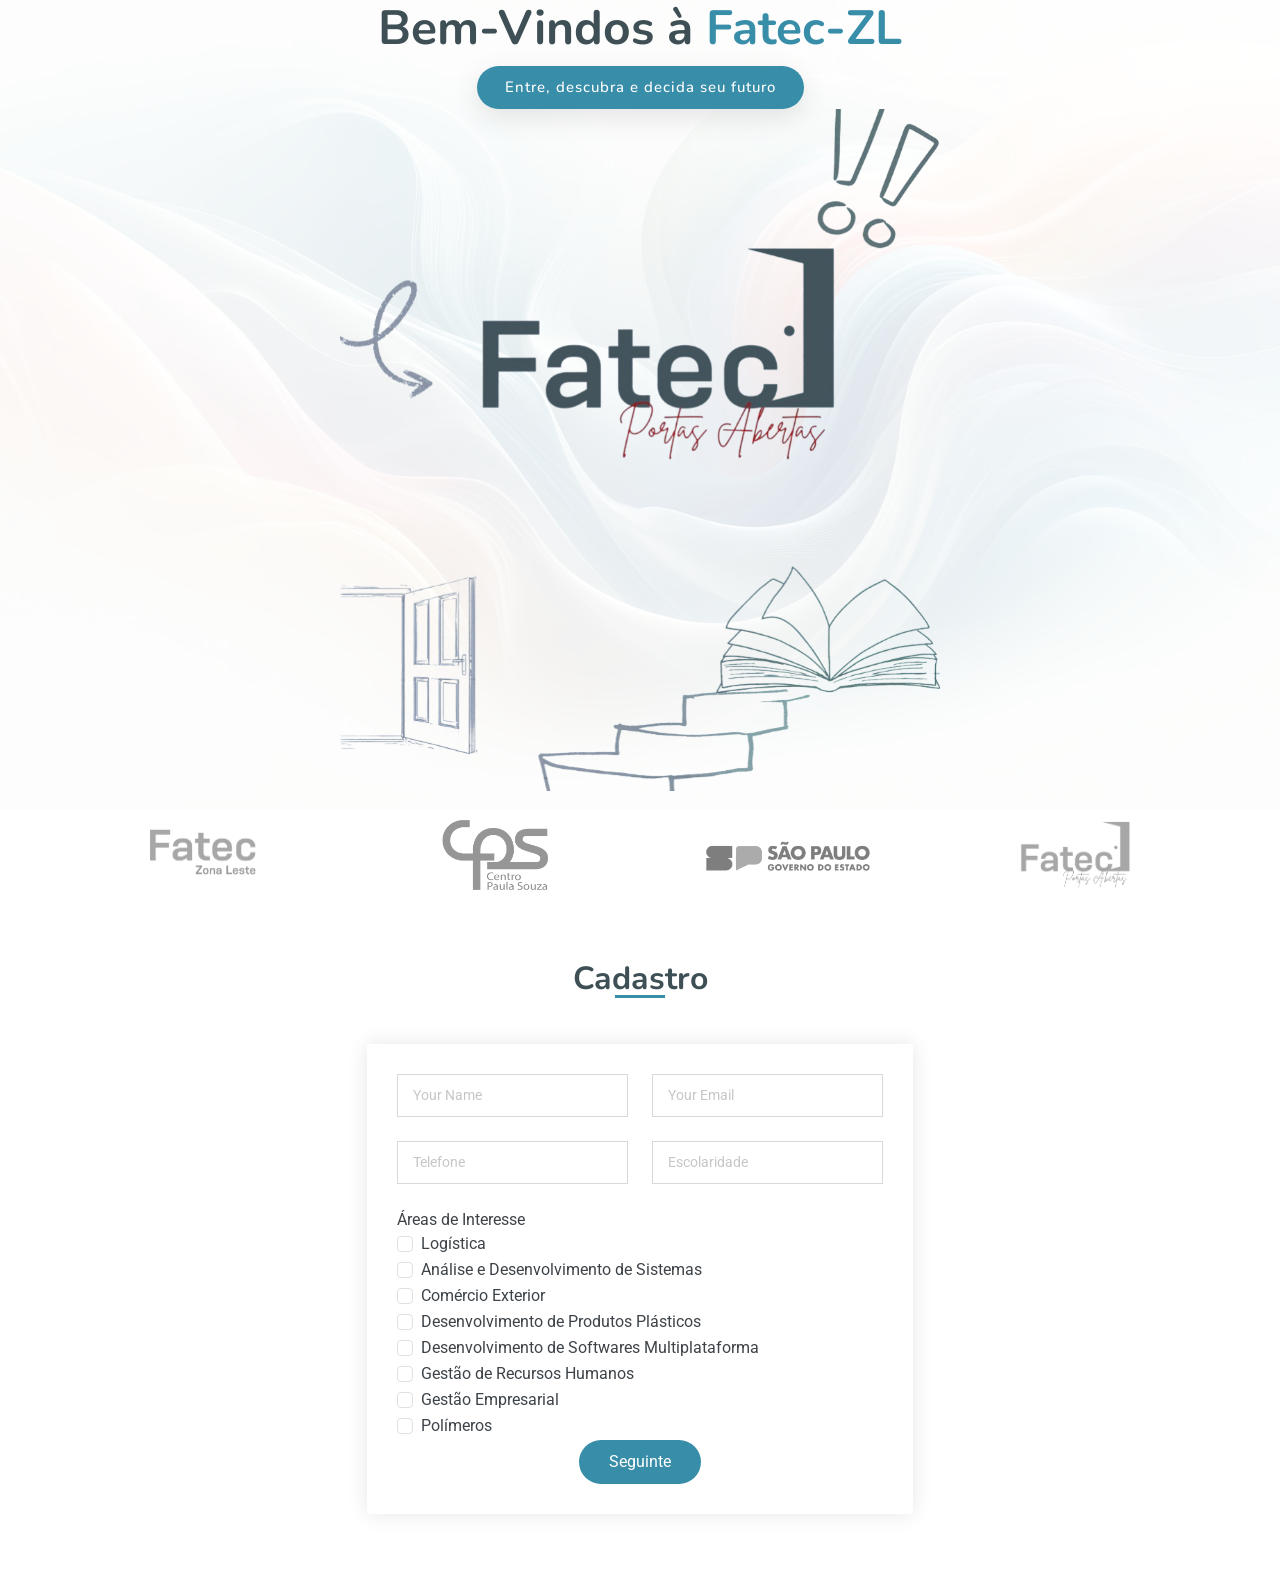
<file: Portas Abertas/index.html>
<!DOCTYPE html>
<html lang="en">

<head>
  <meta charset="utf-8">
  <meta content="width=device-width, initial-scale=1.0" name="viewport">
  <title>Cadastro - Fatec Portas Abertas </title>
  <meta name="description" content="">
  <meta name="keywords" content="">

  <!-- Favicons -->
  <link href="assets/img/logo-CPS.png" rel="icon">

  <!-- Fonts -->
  <link href="https://fonts.googleapis.com" rel="preconnect">
  <link href="https://fonts.gstatic.com" rel="preconnect" crossorigin>
  <link
    href="https://fonts.googleapis.com/css2?family=Roboto:ital,wght@0,100;0,300;0,400;0,500;0,700;0,900;1,100;1,300;1,400;1,500;1,700;1,900&family=Inter:wght@100;200;300;400;500;600;700;800;900&family=Nunito:ital,wght@0,200;0,300;0,400;0,500;0,600;0,700;0,800;0,900;1,200;1,300;1,400;1,500;1,600;1,700;1,800;1,900&display=swap"
    rel="stylesheet">

  <!-- Vendor CSS Files aqui da o "style" da pagina-->
  <link href="assets/vendor/bootstrap/css/bootstrap.min.css" rel="stylesheet">
  <link href="assets/vendor/bootstrap-icons/bootstrap-icons.css" rel="stylesheet">
  <link href="assets/vendor/aos/aos.css" rel="stylesheet">

  <!-- Main CSS File -->
  <link href="assets/css/main.css" rel="stylesheet">

</head>

<body class="index-page">

  <main class="main">
    <div class="primeira-tela">
      
      <!-- Hero Section aqui é o "CABEÇALHO"-->
      <section id="hero" class="hero section">
        <div class="hero-bg">
          <img src="assets/img/hero-bg-light.webp" alt="">
        </div>
        <div class="container text-center">
          <div class="d-flex flex-column justify-content-center align-items-center">
            <h1 data-aos="fade-up">Bem-Vindos à <span> Fatec-ZL</span></h1>
            <div class="d-flex">
              <a href="#nome" class="btn-get-started">Entre, descubra e decida seu futuro</a>
            </div>
            <a href="#nome">
              <img src="assets/img/img-capa.png" class="img-fluid hero-img" alt="">
            </a>
          </div>
        </div>
  
      </section><!-- /Hero Section -->
  
      <!-- Clients Section / os icones da fatec, cpd, portas abertas e sp-->
      <section id="clients" class="clients section">
  
        <div class="container">
  
          <div class="row gy-4">
  
            <div class="col-xl-3 col-md-3 col-6 client-logo">
              <img src="assets/img/logo-fatec_zL.png" class="img-fluid" alt="">
            </div><!-- End Client Item -->
  
            <div class="col-xl-3 col-md-3 col-6 client-logo">
              <img src="assets/img/logo-CPS.png" class="img-fluid" alt="">
            </div><!-- End Client Item -->
  
            <div class="col-xl-3 col-md-3 col-6 client-logo">
              <img src="assets/img/logo-sp.png" class="img-fluid" alt="">
            </div><!-- End Client Item -->
  
            <div class="col-xl-3 col-md-3 col-6 client-logo">
              <img src="assets/img/fatecportaslogo.png" class="img-fluid" alt="">
            </div><!-- End Client Item -->
  
          </div>
  
        </div>
  
      </section><!-- /Clients Section -->
    </div>
    <!-- Contact Section -->
    <section id="contact" class="contact section">

      <!-- Section Title parte do CADASTRO-->
      <div class="container section-title">
        <h2>Cadastro</h2>
      </div><!-- End Section Title -->

      <div class="container">

        <div class="row gy-4 mt-1 justify-content-center">

          <div class="col-lg-6">
            <form id="cadastro-form" class="php-email-form">
              <div class="row gy-4">

                <div class="col-md-6">
                  <input id="nome" type="text" name="name" class="form-control" placeholder="Your Name" required="">
                </div>

                <div class="col-md-6 ">
                  <input type="email" class="form-control" name="email" placeholder="Your Email" required="">
                </div>

                <div class="col-md-6">
                  <input type="text" name="phone" class="form-control" placeholder="Telefone" required>
                </div>

                <div class="col-md-6">
                  <select name="education" class="form-control" required>
                    <option value="" disabled selected>Escolaridade</option>
                    <option value="fundamental">Ensino Fundamental</option>
                    <option value="medio">Ensino Médio Cursando</option>
                    <option value="tecnico">Ensino Médio Completo</option>
                    <option value="superior-incompleto">Superior Incompleto</option>
                    <option value="superior-completo">Superior Completo</option>
                    <option value="pos">Pós-graduação</option>
                  </select>
                </div>
                <div class="col-md-12">
                  <label>Áreas de Interesse</label>

                  <div class="form-check">
                    <input class="form-check-input" type="checkbox" id="logistica" name="areas[]" value="logistica">
                    <label class="form-check-label" for="logistica">Logística</label>
                  </div>

                  <div class="form-check">
                    <input class="form-check-input" type="checkbox" id="ads" name="areas[]" value="ads">
                    <label class="form-check-label" for="ads">Análise e Desenvolvimento de Sistemas</label>
                  </div>

                  <div class="form-check">
                    <input class="form-check-input" type="checkbox" id="comex" name="areas[]" value="comex">
                    <label class="form-check-label" for="comex">Comércio Exterior</label>
                  </div>

                  <div class="form-check">
                    <input class="form-check-input" type="checkbox" id="plasticos" name="areas[]" value="plasticos">
                    <label class="form-check-label" for="plasticos">Desenvolvimento de Produtos Plásticos</label>
                  </div>

                  <div class="form-check">
                    <input class="form-check-input" type="checkbox" id="multiplataforma" name="areas[]"
                      value="multiplataforma">
                    <label class="form-check-label" for="multiplataforma">Desenvolvimento de Softwares
                      Multiplataforma</label>
                  </div>

                  <div class="form-check">
                    <input class="form-check-input" type="checkbox" id="rh" name="areas[]" value="rh">
                    <label class="form-check-label" for="rh">Gestão de Recursos Humanos</label>
                  </div>

                  <div class="form-check">
                    <input class="form-check-input" type="checkbox" id="gestao" name="areas[]" value="gestao">
                    <label class="form-check-label" for="gestao">Gestão Empresarial</label>
                  </div>

                  <div class="form-check">
                    <input class="form-check-input" type="checkbox" id="polimeros" name="areas[]" value="polimeros">
                    <label class="form-check-label" for="polimeros">Polímeros</label>
                  </div>

                  <div class="col-md-12 text-center">
                    <button type="button" id="btn-seguinte">Seguinte</button>
                  </div>

                </div>
            </form>
          </div><!-- End Contact Form -->

        </div>

      </div>

    </section><!-- /Contact Section -->

  </main>

  <!-- Scroll Top -->
  <a href="#" id="scroll-top" class="scroll-top d-flex align-items-center justify-content-center">
    <i class="bi bi-arrow-up-short"></i></a>

  <!-- Preloader -->
  <div id="preloader"></div>

  <!-- Vendor JS Files -->
  <script src="assets/vendor/aos/aos.js"></script> <!-- faz o logo subir -->

  <!-- Main JS File -->
  <script src="assets/js/main.js"></script>

</body>

</html>
</file>
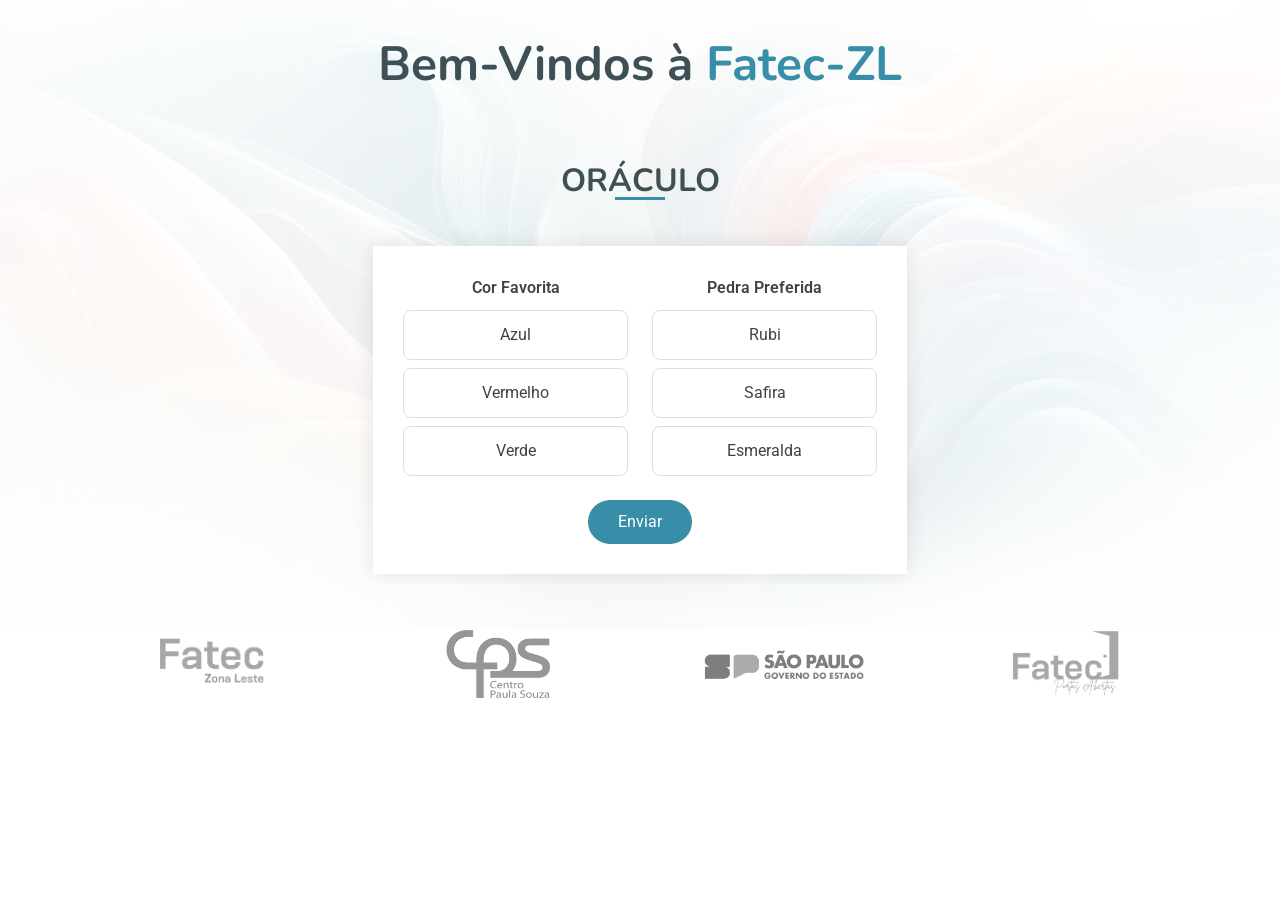
<file: Portas Abertas/oraculo.html>
<!DOCTYPE html>
<html lang="en">

<head>
    <meta charset="utf-8">
    <meta content="width=device-width, initial-scale=1.0" name="viewport">
    <title>Cadastro - Fatec Portas Abertas </title>
    <meta name="description" content="">
    <meta name="keywords" content="">

    <!-- Favicons -->
    <link href="assets/img/logo-CPS.png" rel="icon">
    <link href="assets/img/apple-touch-icon.png" rel="apple-touch-icon">

    <!-- Fonts -->
    <link href="https://fonts.googleapis.com" rel="preconnect">
    <link href="https://fonts.gstatic.com" rel="preconnect" crossorigin>
    <link
        href="https://fonts.googleapis.com/css2?family=Roboto:ital,wght@0,100;0,300;0,400;0,500;0,700;0,900;1,100;1,300;1,400;1,500;1,700;1,900&family=Inter:wght@100;200;300;400;500;600;700;800;900&family=Nunito:ital,wght@0,200;0,300;0,400;0,500;0,600;0,700;0,800;0,900;1,200;1,300;1,400;1,500;1,600;1,700;1,800;1,900&display=swap"
        rel="stylesheet">

    <!-- Vendor CSS Files -->
    <link href="assets/vendor/bootstrap/css/bootstrap.min.css" rel="stylesheet">
    <link href="assets/vendor/bootstrap-icons/bootstrap-icons.css" rel="stylesheet">

    <!-- Main CSS File -->
    <link href="assets/css/main.css" rel="stylesheet">

</head>

<body class="index-page">

    <main class="main">

        <!-- Hero Section -->
        <section id="hero" class="hero section">

            <div class="hero-bg">
                <img src="assets/img/hero-bg-light.webp" alt="">
            </div>

            <div class="container text-center">

                <h1 data-aos="fade-up">Bem-Vindos à <span>Fatec-ZL</span></h1>

                <!-- ORÁCULO -->
                <section id="contact" class="contact section oraculo-box">

                    <!-- Section Title -->
                    <div class="container section-title">
                        <h2>ORÁCULO</h2>
                    </div>

                    <div class="container">

                        <div class="row gy-4 mt-1 justify-content-center">

                            <div class="col-lg-6 mx-auto">

                                <form id="oraculo-form" class="php-email-form w-100">

                                    <div class="row">

                                        <!-- COR FAVORITA -->
                                        <div class="col-md-6">
                                            <label class="titulo-grupo">Cor Favorita</label>

                                            <label class="opcao">
                                                <input type="radio" name="cor" value="azul" required>
                                                <span>Azul</span>
                                            </label>

                                            <label class="opcao">
                                                <input type="radio" name="cor" value="vermelho">
                                                <span>Vermelho</span>
                                            </label>

                                            <label class="opcao">
                                                <input type="radio" name="cor" value="verde">
                                                <span>Verde</span>
                                            </label>
                                        </div>

                                        <!-- PEDRA PREFERIDA -->
                                        <div class="col-md-6">
                                            <label class="titulo-grupo">Pedra Preferida</label>

                                            <label class="opcao">
                                                <input type="radio" name="pedra" value="rubi" required>
                                                <span>Rubi</span>
                                            </label>

                                            <label class="opcao">
                                                <input type="radio" name="pedra" value="safira">
                                                <span>Safira</span>
                                            </label>

                                            <label class="opcao">
                                                <input type="radio" name="pedra" value="esmeralda">
                                                <span>Esmeralda</span>
                                            </label>
                                        </div>

                                    </div>

                                    <div class="col-md-12 text-center mt-3">

                                        <button type="submit">Enviar</button>
                                    </div>

                                </form>

                            </div>

                        </div>

                    </div>

                </section>

                <div id="resultado-oraculo" class="resultado hidden">
                    <p class="titulo">O Oráculo revela:</p>
                    <p id="mensagem"></p>

                    <button type="button" id="btn-voltar" class="btn-oraculo">
                        Voltar para o início
                    </button>
                </div>
            </div>


        </section>

        <!-- Clients Section -->
        <section id="clients" class="clients section">

            <div class="container">

                <div class="row gy-4">

                    <div class="col-xl-3 col-md-3 col-6 client-logo">
                        <img src="assets/img/logo-fatec_zL.png" class="img-fluid" alt="">
                    </div><!-- End Client Item -->

                    <div class="col-xl-3 col-md-3 col-6 client-logo">
                        <img src="assets/img/logo-CPS.png" class="img-fluid" alt="">
                    </div><!-- End Client Item -->

                    <div class="col-xl-3 col-md-3 col-6 client-logo">
                        <img src="assets/img/logo-sp.png" class="img-fluid" alt="">
                    </div><!-- End Client Item -->

                    <div class="col-xl-3 col-md-3 col-6 client-logo">
                        <img src="assets/img/fatecportaslogo.png" class="img-fluid" alt="">
                    </div><!-- End Client Item -->

                </div>

            </div>

        </section><!-- /Clients Section -->

    </main>

    <!-- Scroll Top -->
    <a href="#" id="scroll-top" class="scroll-top d-flex align-items-center justify-content-center"><i
            class="bi bi-arrow-up-short"></i></a>

    <!-- Preloader -->
    <div id="preloader"></div>

    <!-- Vendor JS Files -->
    <script src="assets/vendor/bootstrap/js/bootstrap.bundle.min.js"></script>
    <script src="assets/vendor/aos/aos.js"></script>

    <!-- Main JS File -->
    <script src="assets/js/main.js"></script>

</body>

</html>
</file>
<file: Portas Abertas/assets/css/main.css>
/* Fonts */
:root {
  --default-font: "Roboto",  system-ui, -apple-system, "Segoe UI", Roboto, "Helvetica Neue", Arial, "Noto Sans", "Liberation Sans", sans-serif, "Apple Color Emoji", "Segoe UI Emoji", "Segoe UI Symbol", "Noto Color Emoji";
  --heading-font: "Nunito",  sans-serif;
  --nav-font: "Inter",  sans-serif;
}

/* Global Colors - The following color variables are used throughout the website. Updating them here will change the color scheme of the entire website */
:root { 
  --background-color: #ffffff; /* Background color for the entire website, including individual sections */
  --default-color: #3d4348; /* Default color used for the majority of the text content across the entire website */
  --heading-color: #3e5055; /* Color for headings, subheadings and title throughout the website */
  --accent-color: #388da8; /* Accent color that represents your brand on the website. It's used for buttons, links, and other elements that need to stand out */
  --surface-color: #ffffff; /* The surface color is used as a background of boxed elements within sections, such as cards, icon boxes, or other elements that require a visual separation from the global background. */
  --contrast-color: #ffffff; /* Contrast color for text, ensuring readability against backgrounds of accent, heading, or default colors. */
}

/* Nav Menu Colors - The following color variables are used specifically for the navigation menu. They are separate from the global colors to allow for more customization options */
:root {
  --nav-color: #313336;  /* The default color of the main navmenu links */
  --nav-hover-color: #77b6ca; /* Applied to main navmenu links when they are hovered over or active */
  --nav-mobile-background-color: #ffffff; /* Used as the background color for mobile navigation menu */
  --nav-dropdown-background-color: #ffffff; /* Used as the background color for dropdown items that appear when hovering over primary navigation items */
  --nav-dropdown-color: #313336; /* Used for navigation links of the dropdown items in the navigation menu. */
  --nav-dropdown-hover-color: #77b6ca; /* Similar to --nav-hover-color, this color is applied to dropdown navigation links when they are hovered over. */
}

/* Color Presets - These classes override global colors when applied to any section or element, providing reuse of the sam color scheme. */

.light-background {
  --background-color: #f8fbfc;
  --surface-color: #ffffff;
}

.dark-background {
  --background-color: #060606;
  --default-color: #ffffff;
  --heading-color: #ffffff;
  --surface-color: #252525;
  --contrast-color: #ffffff;
}

/* Smooth scroll */
:root {
  scroll-behavior: smooth;
}

/*--------------------------------------------------------------
# General Styling & Shared Classes
--------------------------------------------------------------*/
body {
  color: var(--default-color);
  background-color: var(--background-color);
  font-family: var(--default-font);
}

a {
  color: var(--accent-color);
  text-decoration: none;
  transition: 0.3s;
}

a:hover {
  color: color-mix(in srgb, var(--accent-color), transparent 25%);
  text-decoration: none;
}

h1,
h2,
h3,
h4,
h5,
h6 {
  color: var(--heading-color);
  font-family: var(--heading-font);
}




/*--------------------------------------------------------------
# Scroll Top Button
--------------------------------------------------------------*/
.scroll-top {
  position: fixed;
  visibility: hidden;
  opacity: 0;
  right: 15px;
  bottom: -15px;
  z-index: 99999;
  background-color: var(--accent-color);
  width: 44px;
  height: 44px;
  border-radius: 50px;
  transition: all 0.4s;
}

.scroll-top i {
  font-size: 24px;
  color: var(--contrast-color);
  line-height: 0;
}

.scroll-top:hover {
  background-color: color-mix(in srgb, var(--accent-color), transparent 20%);
  color: var(--contrast-color);
}

.scroll-top.active {
  visibility: visible;
  opacity: 1;
  bottom: 15px;
}

/*--------------------------------------------------------------
# Global Sections
--------------------------------------------------------------*/
section,
.section {
  color: var(--default-color);
  background-color: var(--background-color);
  padding: 60px 0;
  scroll-margin-top: 100px;
  overflow: clip;
}

@media (max-width: 1199px) {

  section,
  .section {
    scroll-margin-top: 66px;
  }
}

/*--------------------------------------------------------------
# Global Section Titles
--------------------------------------------------------------*/
.section-title {
  text-align: center;
  padding-bottom: 10px;
  position: relative;
}

.section-title h2 {
  font-size: 32px;
  font-weight: 700;
  position: relative;
}

.section-title h2:after {
  content: "";
  position: absolute;
  display: block;
  width: 50px;
  height: 3px;
  background: var(--accent-color);
  left: 0;
  right: 0;
  bottom: 0;
  margin: auto;
}

.section-title p {
  margin-bottom: 0;
}

/*--------------------------------------------------------------
# Hero Section
--------------------------------------------------------------*/
.hero {
  width: 100%;
  min-height: 70vh;
  position: relative;
  padding: 30px 0 40px 0;
  display: flex;
  align-items: center;
  overflow: hidden;
}

.hero .hero-bg img {
  position: absolute;
  inset: 0;
  display: block;
  width: 100%;
  height: 100%;
  object-fit: cover;
  z-index: 1;
}

.hero .hero-bg::before {
  content: "";
  background: color-mix(in srgb, var(--background-color), transparent 15%);
  position: absolute;
  inset: 0;
  z-index: 2;
}

.hero .container {
  position: relative;
  z-index: 3;
}

.hero h1 {
  margin-bottom: 10px;
  font-size: 48px;
  font-weight: 700;
  line-height: 56px;
}

.hero h1 span {
  color: var(--accent-color);
}

.hero p {
  color: color-mix(in srgb, var(--default-color), transparent 30%);
  margin: 5px 0 30px 0;
  font-size: 20px;
  font-weight: 400;
}

@media (min-width: 768px) {
  .hero .hero-img {
    max-width: 600px;
  }
}

.hero .btn-get-started {
  color: var(--contrast-color);
  background: var(--accent-color);
  font-family: var(--heading-font);
  font-weight: 500;
  font-size: 15px;
  letter-spacing: 1px;
  display: inline-block;
  padding: 10px 28px;
  border-radius: 50px;
  transition: 0.5s;
  box-shadow: 0 8px 28px rgba(0, 0, 0, 0.1);
}

.hero .btn-get-started:hover {
  color: var(--contrast-color);
  background: color-mix(in srgb, var(--accent-color), transparent 15%);
  box-shadow: 0 8px 28px rgba(0, 0, 0, 0.1);
}

.hero .btn-watch-video {
  font-size: 16px;
  transition: 0.5s;
  margin-left: 25px;
  color: var(--default-color);
  font-weight: 600;
}

.hero .btn-watch-video i {
  color: var(--accent-color);
  font-size: 32px;
  transition: 0.3s;
  line-height: 0;
  margin-right: 8px;
}

.hero .btn-watch-video:hover {
  color: var(--accent-color);
}

.hero .btn-watch-video:hover i {
  color: color-mix(in srgb, var(--accent-color), transparent 15%);
}

@media (max-width: 640px) {
  .hero h1 {
    font-size: 28px;
    line-height: 36px;
  }

  .hero p {
    font-size: 18px;
    line-height: 24px;
    margin-bottom: 30px;
  }

  .hero .btn-get-started,
  .hero .btn-watch-video {
    font-size: 13px;
  }
}

/*--------------------------------------------------------------
# Clients Section
--------------------------------------------------------------*/
.clients {
  padding: 0px 0;
}

.clients .client-logo {
  display: flex;
  justify-content: center;
  align-items: center;
  overflow: hidden;
}

.clients .client-logo img {
  /*height: 120px; */
  max-width: 40%;
  /*object-fit: contain;*/
  transition: 0.3s;
  opacity: 0.5;
  filter: grayscale(100);
}

/*aumenta o tamanho dos 3° logo*/
.clients .client-logo:nth-child(3) img {
  transform: scale(2);
}
/*aumenta o tamanho dos 4° logo*/
.clients .client-logo:nth-child(4) img {
  transform: scale(1.65);
}

.clients .client-logo img:hover {
  filter: none;
  opacity: 1;
}

@media (max-width: 640px) {
  .clients .client-logo img {
    padding: 20px;
  }
}

/*--------------------------------------------------------------
# Contact Section
--------------------------------------------------------------*/
.contact .info-item {
  background-color: var(--surface-color);
  padding: 20px 0 30px 0;
  box-shadow: 0px 0px 20px rgba(0, 0, 0, 0.1);
}

.contact .info-item i {
  font-size: 20px;
  color: var(--accent-color);
  width: 56px;
  height: 56px;
  font-size: 24px;
  display: flex;
  justify-content: center;
  align-items: center;
  border-radius: 4px;
  transition: all 0.3s ease-in-out;
  border-radius: 50%;
  border: 2px dotted color-mix(in srgb, var(--accent-color), transparent 40%);
}

.contact .info-item h3 {
  font-size: 20px;
  font-size: 18px;
  font-weight: 700;
  margin: 10px 0;
}

.contact .info-item p {
  padding: 0;
  margin-bottom: 0;
  font-size: 14px;
}

.contact .php-email-form {
  background-color: var(--surface-color);
  height: 100%;
  padding: 30px;
  box-shadow: 0px 0px 20px rgba(0, 0, 0, 0.1);
}

@media (max-width: 575px) {
  .contact .php-email-form {
    padding: 20px;
  }
}

.contact .php-email-form input[type=text],
.contact .php-email-form input[type=email],
.contact .php-email-form textarea,
.contact .php-email-form select {
  font-size: 14px;
  padding: 10px 15px;
  box-shadow: none;
  border-radius: 0;
  color: var(--default-color);
  background-color: var(--surface-color);
  border-color: color-mix(in srgb, var(--default-color), transparent 80%);
}

.contact .php-email-form input[type=text]:focus,
.contact .php-email-form input[type=email]:focus,
.contact .php-email-form textarea:focus,
.contact .php-email-form select:focus {
  border-color: var(--accent-color);
}

.contact .php-email-form input[type=text]::placeholder,
.contact .php-email-form input[type=email]::placeholder,
.contact .php-email-form textarea::placeholder {
  color: color-mix(in srgb, var(--default-color), transparent 70%);
}

.contact .php-email-form button[type=submit] {
  color: var(--contrast-color);
  background: var(--accent-color);
  border: 0;
  padding: 10px 30px;
  transition: 0.4s;
  border-radius: 50px;
}

.contact .php-email-form button[type=submit]:hover {
  background: color-mix(in srgb, var(--accent-color), transparent 20%);
}


/*--------------------------------------------------------------
# Starter Section Section
--------------------------------------------------------------*/
.starter-section {
  /* Add your styles here */
}


.titulo-grupo {
  font-weight: 600;
  margin-bottom: 10px;
  display: block;
}

.opcao {
  display: block;
  border: 1px solid #ddd;
  border-radius: 8px;
  margin-bottom: 8px;
  cursor: pointer;
  transition: 0.2s;
  padding: 6px; /* menor aqui */
}

.opcao span {
  display: block;
  padding: 6px 10px; /* menor e mais controlado */
  border-radius: 6px;
  transition: 0.2s;
}

.opcao input:checked + span {
  background: #2f7e94;
  color: #fff;
  border-radius: 6px;
}

.opcao:hover {
  background: #f5f5f5;
}

.opcao input {
  position: absolute;
  opacity: 0;
}

.opcao input:checked + span::before {
  content: "";
}

.oraculo-box {
  background: transparent !important;
  padding-bottom: 10px !important;
}

.resultado {
  margin-top: 25px;
  padding: 10px 20px 20px 20px;
  border-radius: 15px;
  background: rgba(255,255,255,0.8);
  box-shadow: 0 8px 25px rgba(0,0,0,0.08);
  text-align: center;
  animation: fadeIn 0.6s ease;
}

.resultado .titulo {
  font-weight: 600;
  color: #2c3e50;
  margin-bottom: 10px;
}

.resultado p#mensagem {
  font-size: 18px;
  color: #3498db;
  font-style: italic;
}

/* escondido inicialmente */
.hidden {
  display: none;
}

/* animação suave */
@keyframes fadeIn {
  from { opacity: 0; transform: translateY(10px); }
  to { opacity: 1; transform: translateY(0); }
}


.php-email-form button {
  color: var(--contrast-color);
  background: var(--accent-color);
  border: 0;
  padding: 10px 30px;
  border-radius: 50px;
}

.btn-oraculo {
  color: var(--contrast-color);
  background: var(--accent-color);
  border: 0;
  padding: 10px 30px;
  border-radius: 50px;
  display: inline-block;
}

/*arruma a cor do botão da escolaridade*/
.contact .php-email-form select:invalid {
  color: color-mix(in srgb, var(--default-color), transparent 70%);
}

.contact .php-email-form select option{
  color: var(--default-color);
}

/*
aqui até o final foi para tentar deixar mais resposivo a "capa"
*/

.primeira-tela #hero.section,
.primeira-tela #clients.section {
  padding: 0 !important;
}

.primeira-tela {
  height: 100vh;
  display: flex;
  flex-direction: column;
}

.primeira-tela #hero {
  flex: 1;
  display: flex;
  align-items: flex-start;
  justify-content: center;
  padding-top: 40px;
}

.primeira-tela #hero .container {
  display: flex;
  flex-direction: column;
  align-items: center;
  justify-content: center;
  padding-top: 0;
  padding-bottom: 0;
}

.primeira-tela .hero-img {
  width: 100%;
  max-width: 600px;
  height: auto;
}

.primeira-tela #clients {
  height: 90px;
  display: flex;
  align-items: center;
}

.primeira-tela #clients .container {
  padding: 0;
}

.primeira-tela .clients .client-logo img {
  max-height: 85px;
}

.primeira-tela #hero h1 {
  margin-top: 0;
  margin-bottom: 10px;
}
</file>
